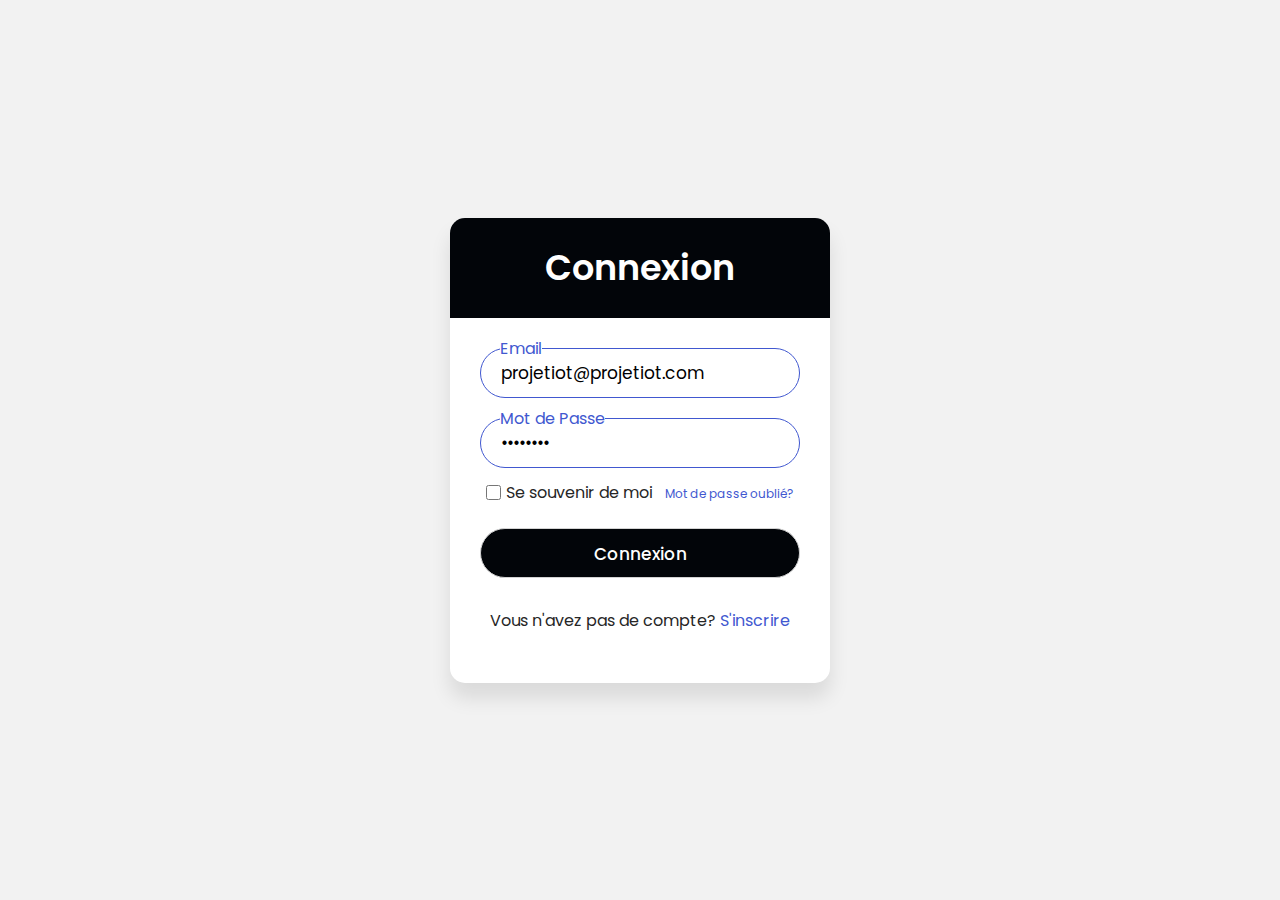
<file: index.html>
<!DOCTYPE html>
<html lang="fr">
  <head>
    <meta charset="utf-8">
     <meta name="viewport" content="width=device-width, initial-scale=1.0">
    <meta name="description" content="">
    <meta name="author" content="">
    <script src="https://ajax.googleapis.com/ajax/libs/jquery/2.1.1/jquery.min.js"></script>
    <link rel="stylesheet" type="text/css" href="CSS/index.css">

    </head>
    <body>
      <div class="wrapper">
        <div class="title">Connexion</div>
        <form action="#">
          <div class="field">
            <input type="text" value="projetiot@projetiot.com" required>
            <label>Email</label>
          </div>
          <div class="field">
            <input type="password" value="12345678"required>
            <label>Mot de Passe</label>
          </div>
          <div class="content">
            <div class="checkbox">
              <input type="checkbox" id="remember-me">
              <label for="remember-me">Se souvenir de moi</label>
            </div>
          <div class="pass-link">
            <a href="#" style="font-size: 12px;">Mot de passe oublié?</a></div>
          </div>
          <div class="field">
            <a href="pages/dashboard.html" style="text-decoration: none;">Connexion</a>
          </div>
          <div class="signup-link">Vous n'avez pas de compte? <a href="#">S'inscrire</a></div>
        </form>
      </div>
    </body>
</html>
</file>
<file: CSS/index.css>
@import url('https://fonts.googleapis.com/css?family=Poppins:400,500,600,700&display=swap');
*{
  margin: 0;
  padding: 0;
  box-sizing: border-box;
  font-family: 'Poppins', sans-serif;
}
html,body{
  display: grid;
  height: 100%;
  width: 100%;
  place-items: center;
  background: #f2f2f2;
  /* background: linear-gradient(-135deg, #c850c0, #4158d0); */
}
::selection{
  background: #4158d0;
  color: #fff;
}

.wrapper{
  width: 380px;
  background: #fff;
  border-radius: 15px;
  box-shadow: 0px 15px 20px rgba(0,0,0,0.1);
}

.wrapper .title{
  font-size: 35px;
  font-weight: 600;
  text-align: center;
  line-height: 100px;
  color: #fff;
  user-select: none;
  border-radius: 15px 15px 0 0;
  background: linear-gradient(-135deg, #c850c0, #4158d0);
  background: #020509;
}

.wrapper form{
  padding: 10px 30px 50px 30px;
}

.wrapper form .field{
  height: 50px;
  width: 100%;
  margin-top: 20px;
  position: relative;
}

.wrapper form .field input{
  height: 100%;
  width: 100%;
  outline: none;
  font-size: 17px;
  padding-left: 20px;
  border: 1px solid lightgrey;
  border-radius: 25px;
  transition: all 0.3s ease;
}

.wrapper form .field a{
  height: 100%;
  width: 100%;
  outline: none;
  font-size: 17px;
  border: 1px solid lightgrey;
  border-radius: 25px;
  transition: all 0.3s ease;
  text-align: center;
  line-height: 50px;
  position: absolute;
  left: 0;
  right: 0;
}

.wrapper form .field input:focus,
form .field input:valid{
  border-color: #4158d0;
}

.wrapper form .field label{
  position: absolute;
  top: 50%;
  left: 20px;
  color: #999999;
  font-weight: 400;
  font-size: 17px;
  pointer-events: none;
  transform: translateY(-50%);
  transition: all 0.3s ease;
}

form .field input:focus ~ label,
form .field input:valid ~ label{
  top: 0%;
  font-size: 16px;
  color: #4158d0;
  background: #fff;
  transform: translateY(-50%);
}

form .content{
  display: flex;
  width: 100%;
  height: 50px;
  font-size: 16px;
  align-items: center;
  justify-content: space-around;
}

form .content .checkbox{
  display: flex;
  align-items: center;
  justify-content: center;
}

form .content input{
  width: 15px;
  height: 15px;
  background: red;
}

form .content label{
  color: #262626;
  user-select: none;
  padding-left: 5px;
}

form .content .pass-link{
  color: "";
}

form .field a{
  color: #fff;
  border: none;
  padding-left: 0;
  margin-top: -10px;
  font-size: 20px;
  font-weight: 500;
  cursor: pointer;
  background: #020509;
  transition: all 0.3s ease;
}

form .field button:active{
  transform: scale(0.95);
}

form .signup-link{
  color: #262626;
  margin-top: 20px;
  text-align: center;
}

form .pass-link a,
form .signup-link a{
  color: #4158d0;
  text-decoration: none;
}
form .pass-link a:hover,
form .signup-link a:hover{
  text-decoration: underline;
}
</file>
